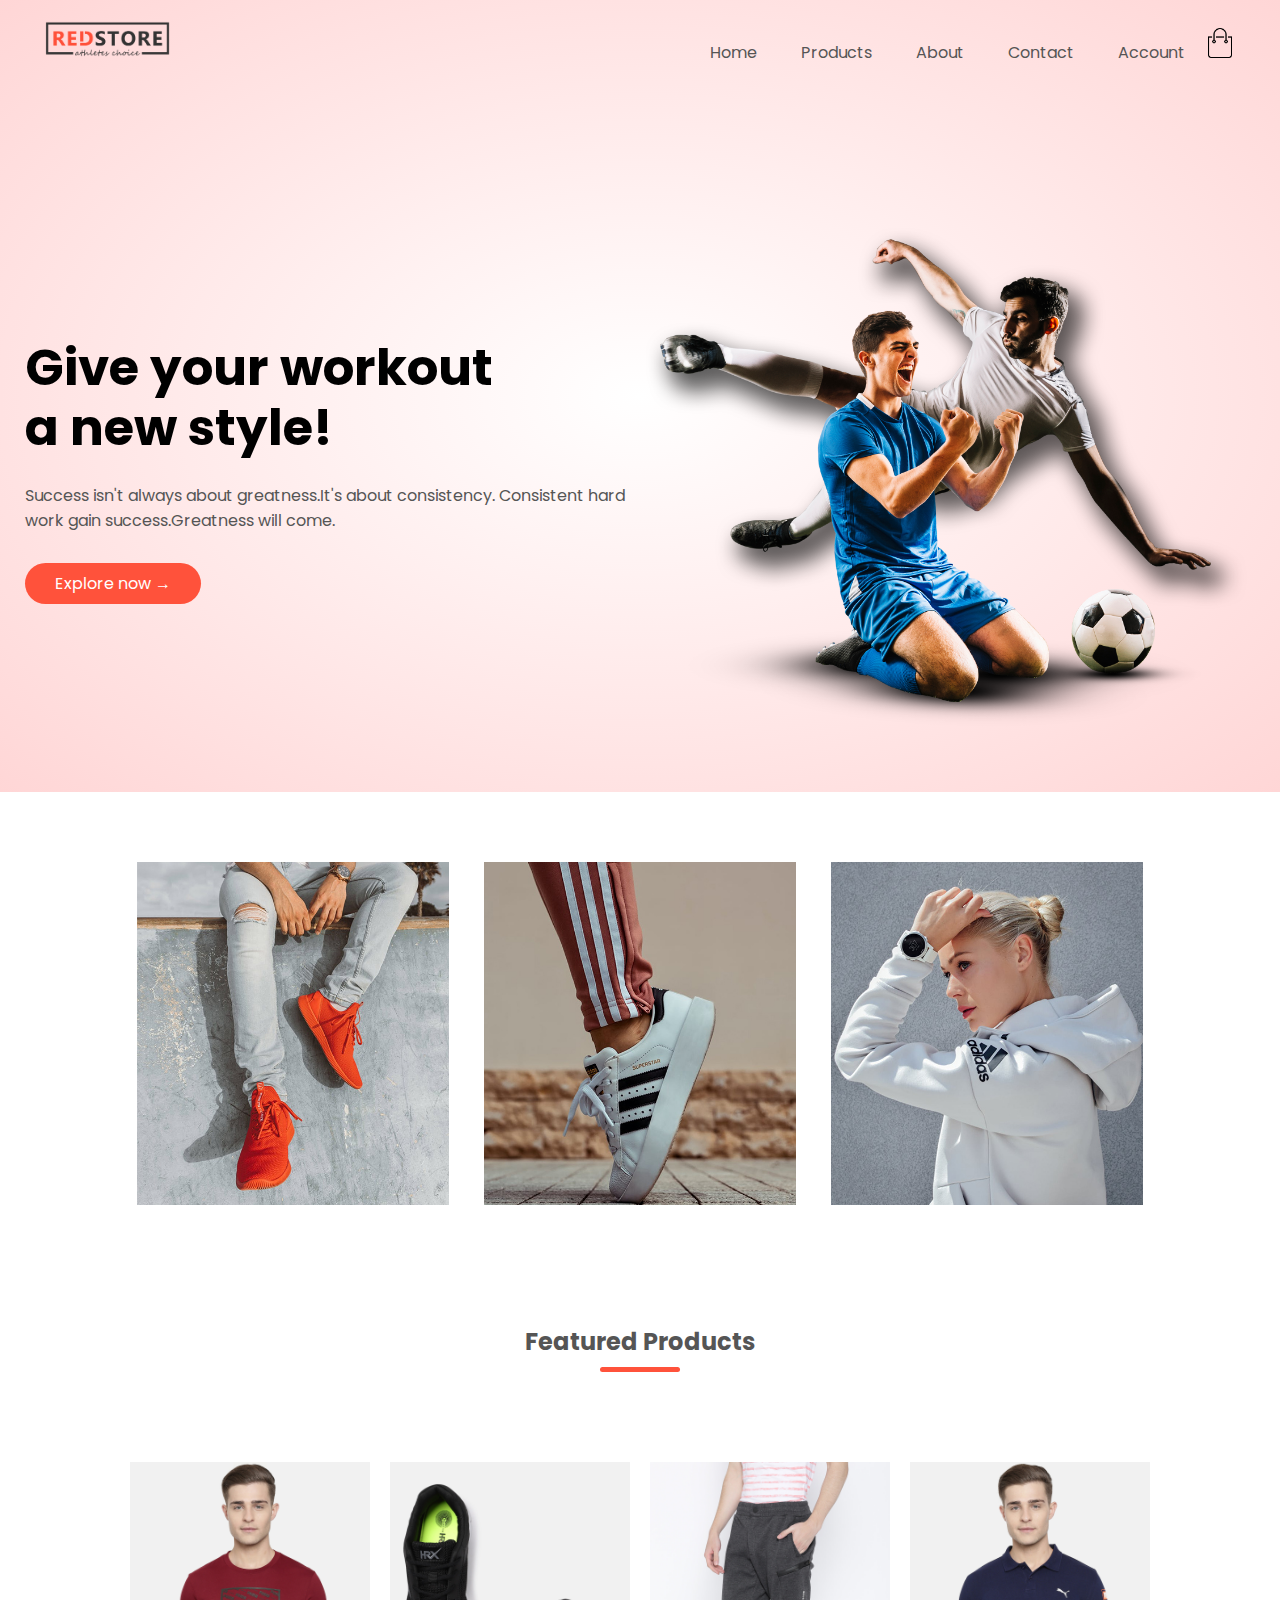
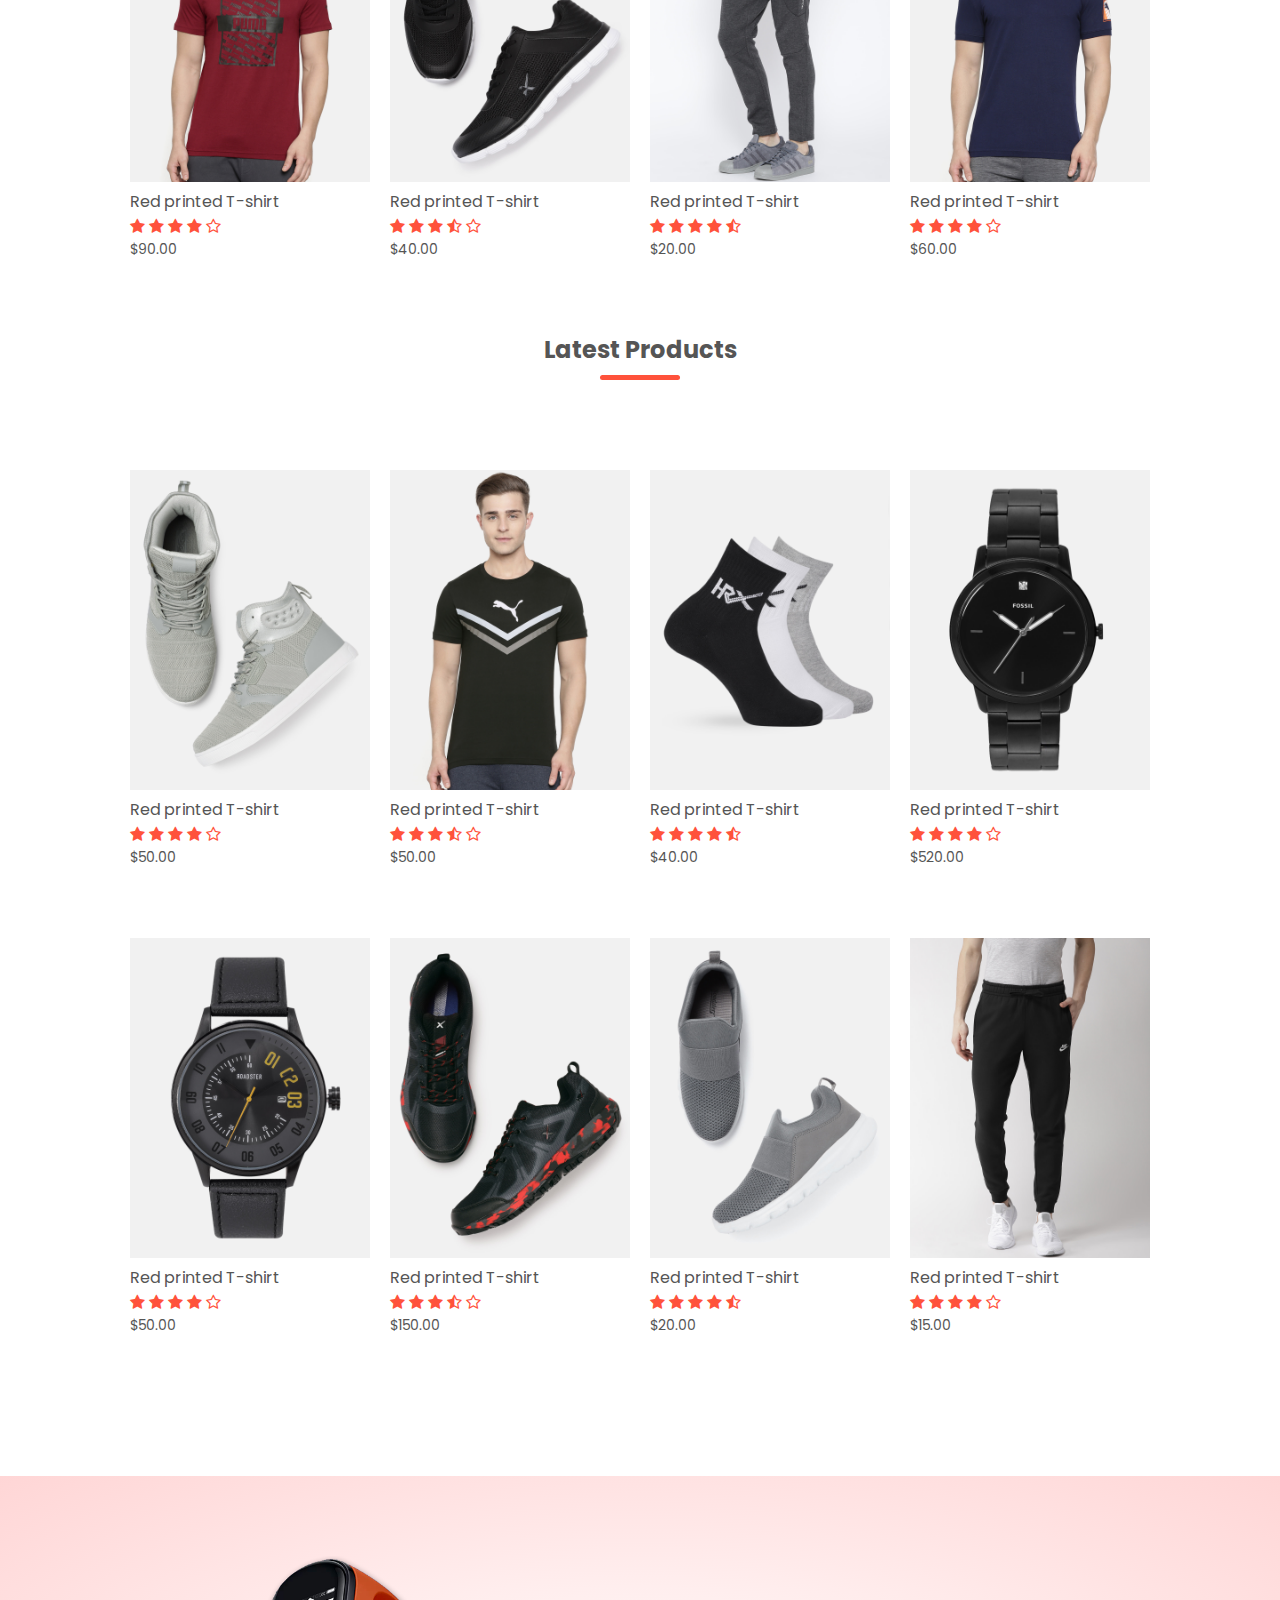
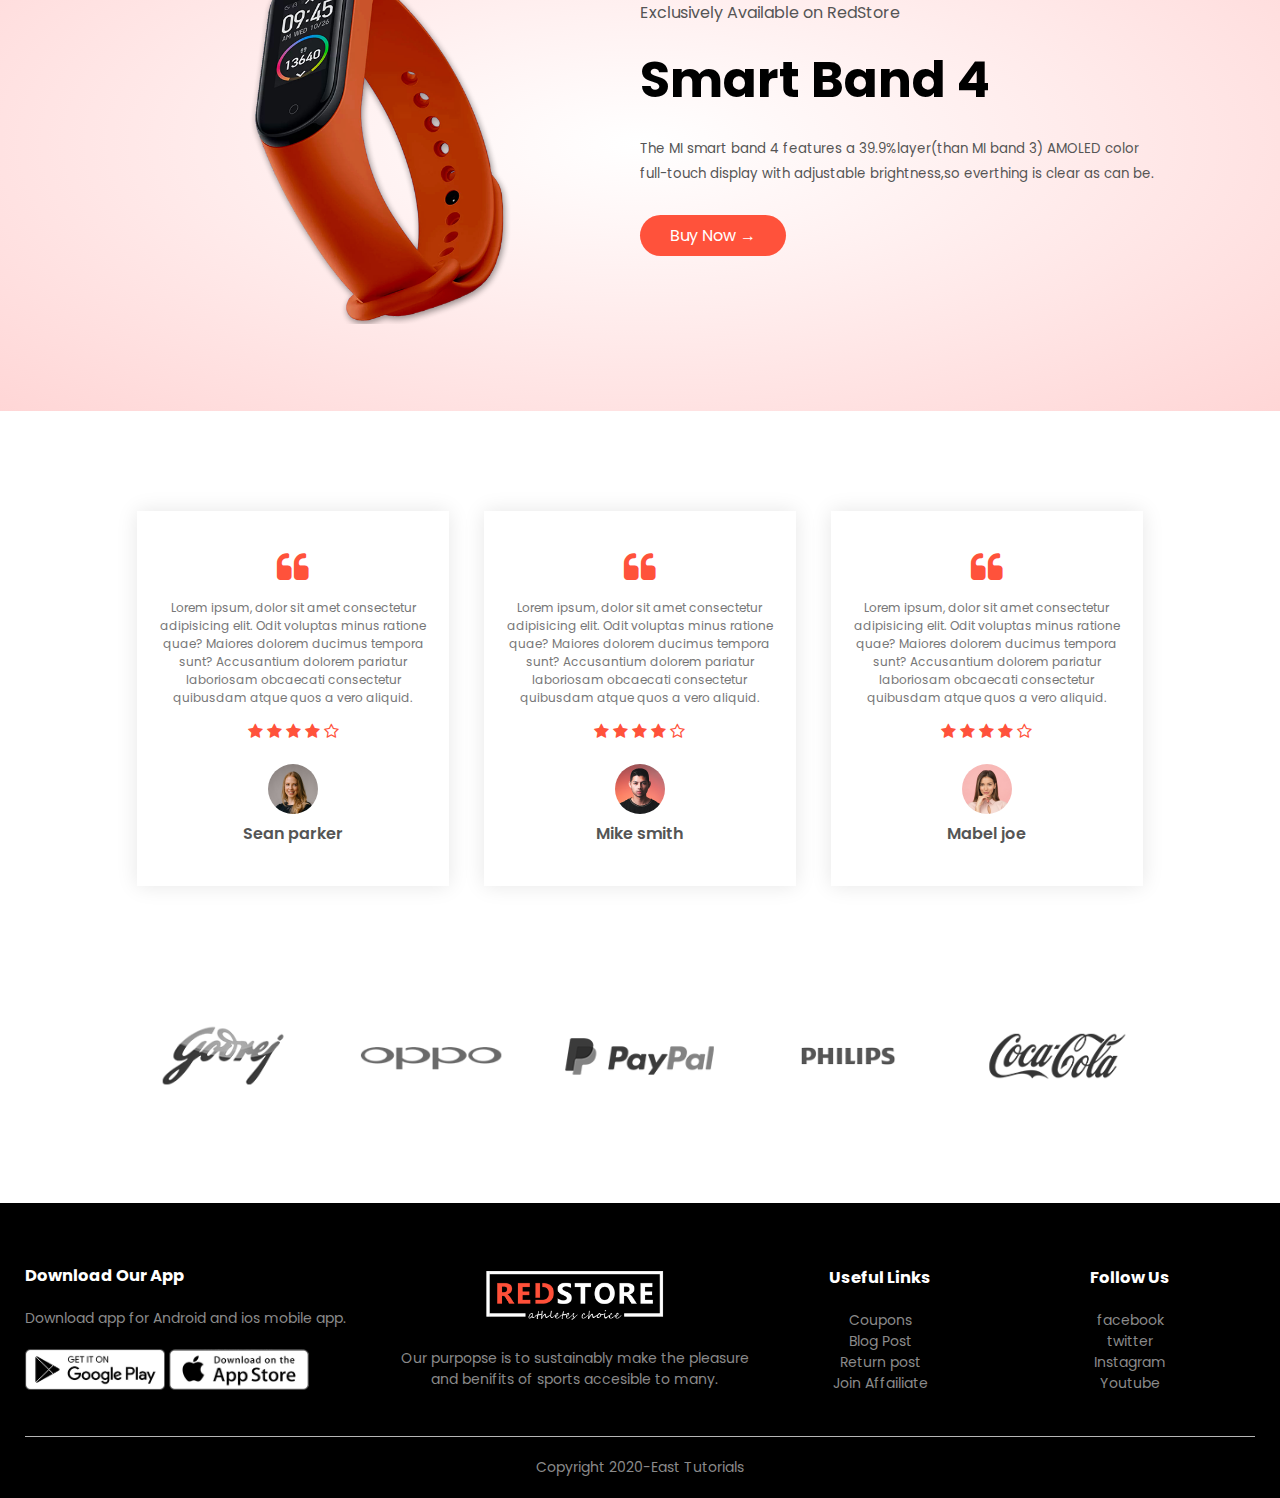
<file: index.html>
<!DOCTYPE html>
<html lang="en">
    <head>
      <meta charset="UTF-8">
      <meta name="viewport" content="width=device-width, initial-scale=1.0">
      <title>RedStore | Ecommerce Website Design</title>
      <link rel="stylesheet" href="style.css">
      <link rel="preconnect" href="https://fonts.googleapis.com">
      <link rel="preconnect" href="https://fonts.gstatic.com" crossorigin>
      <link href="https://fonts.googleapis.com/css2?family=Poppins:wght@300;400;500;600;700&display=swap" rel="stylesheet">
      <link rel="stylesheet" href="https://stackpath.bootstrapcdn.com/font-awesome/4.7.0/css/font-awesome.min.css">
    </head>
    <body>
     <div class="header">
        <div class="container">
            <div class="navbar">
                <div class="logo">
                    <img src="images/logo.png" width="125px">
                </div>
                <nav>
                    <ul id="MenuItems">
                        <li><a href="index.html">Home</a></li>
                        <li><a href="poducts.html">Products</a></li>
                        <li><a href="">About</a></li>
                        <li><a href="">Contact</a></li>
                        <li><a href="">Account</a></li>
                    </ul>
                </nav>
                <img src="images/cart.png" width="30px" height="30px">
                <img src="images/menu.png" class="menu-icon" onclick="menutoggle()">
            </div>
            <div class="row">
                <div class="col-2">
                    <h1>Give your workout<br> a new style!</h1>
                    <p>Success isn't always about greatness.It's about consistency.
                        Consistent hard work gain success.Greatness will come.
                    </p>
                    <a href="" class="btn">Explore now &#x2192;</a>
                </div>
                <div class="col-2">
                    <img src="images/image1.png">
                </div>
            </div>
        </div>
     </div>
      <!-----featured categories---->
     <div class="categories">
        <div class="small-container">
         <div class="row">
             <div class="col-3">
                 <img src="images/category-1.jpg">
             </div>
             <div class="col-3">
                <img src="images/category-2.jpg">
             </div>
             <div class="col-3">
                <img src="images/category-3.jpg">
             </div>
         </div>
        </div>
     </div>
    <!-----featured products-->
    <div class="small-container">
        <h2 class="title">Featured Products</h2>
        <div class="row">
        <div class="col-4">
            <img src="images/product-1.jpg">
            <h4>Red printed T-shirt</h4>
            <div class="rating">
                <i class="fa fa-star"></i>
                <i class="fa fa-star"></i>
                <i class="fa fa-star"></i>
                <i class="fa fa-star"></i>
                <i class="fa fa-star-o"></i>
            </div>
            <p>$90.00</p>
        </div>
        <div class="col-4">
            <img src="images/product-2.jpg">
            <h4>Red printed T-shirt</h4>
            <div class="rating">
                <i class="fa fa-star"></i>
                <i class="fa fa-star"></i>
                <i class="fa fa-star"></i>
                <i class="fa fa-star-half-o"></i>
                <i class="fa fa-star-o"></i>
            </div>
            <p>$40.00</p>
        </div>
        <div class="col-4">
            <img src="images/product-3.jpg">
            <h4>Red printed T-shirt</h4>
            <div class="rating">
                <i class="fa fa-star"></i>
                <i class="fa fa-star"></i>
                <i class="fa fa-star"></i>
                <i class="fa fa-star"></i>
                <i class="fa fa-star-half-o"></i>
            </div>
            <p>$20.00</p>
        </div>
        <div class="col-4">
            <img src="images/product-4.jpg">
            <h4>Red printed T-shirt</h4>
            <div class="rating">
                <i class="fa fa-star"></i>
                <i class="fa fa-star"></i>
                <i class="fa fa-star"></i>
                <i class="fa fa-star"></i>
                <i class="fa fa-star-o"></i>
            </div>
            <p>$60.00</p>
        </div>
      </div>
      <h2 class="title">Latest Products</h2>  
      <div class="row">
        <div class="col-4">
            <img src="images/product-5.jpg">
            <h4>Red printed T-shirt</h4>
            <div class="rating">
                <i class="fa fa-star"></i>
                <i class="fa fa-star"></i>
                <i class="fa fa-star"></i>
                <i class="fa fa-star"></i>
                <i class="fa fa-star-o"></i>
            </div>
            <p>$50.00</p>
        </div>
        <div class="col-4">
            <img src="images/product-6.jpg">
            <h4>Red printed T-shirt</h4>
            <div class="rating">
                <i class="fa fa-star"></i>
                <i class="fa fa-star"></i>
                <i class="fa fa-star"></i>
                <i class="fa fa-star-half-o"></i>
                <i class="fa fa-star-o"></i>
            </div>
            <p>$50.00</p>
        </div>
        <div class="col-4">
            <img src="images/product-7.jpg">
            <h4>Red printed T-shirt</h4>
            <div class="rating">
                <i class="fa fa-star"></i>
                <i class="fa fa-star"></i>
                <i class="fa fa-star"></i>
                <i class="fa fa-star"></i>
                <i class="fa fa-star-half-o"></i>
            </div>
            <p>$40.00</p>
        </div>
        <div class="col-4">
            <img src="images/product-8.jpg">
            <h4>Red printed T-shirt</h4>
            <div class="rating">
                <i class="fa fa-star"></i>
                <i class="fa fa-star"></i>
                <i class="fa fa-star"></i>
                <i class="fa fa-star"></i>
                <i class="fa fa-star-o"></i>
            </div>
            <p>$520.00</p>
        </div>
        </div>
        <div class="row">
            <div class="col-4">
                <img src="images/product-9.jpg">
                <h4>Red printed T-shirt</h4>
                <div class="rating">
                    <i class="fa fa-star"></i>
                    <i class="fa fa-star"></i>
                    <i class="fa fa-star"></i>
                    <i class="fa fa-star"></i>
                    <i class="fa fa-star-o"></i>
                </div>
                <p>$50.00</p>
            </div>
            <div class="col-4">
                <img src="images/product-10.jpg">
                <h4>Red printed T-shirt</h4>
                <div class="rating">
                    <i class="fa fa-star"></i>
                    <i class="fa fa-star"></i>
                    <i class="fa fa-star"></i>
                    <i class="fa fa-star-half-o"></i>
                    <i class="fa fa-star-o"></i>
                </div>
                <p>$150.00</p>
            </div>
            <div class="col-4">
                <img src="images/product-11.jpg">
                <h4>Red printed T-shirt</h4>
                <div class="rating">
                    <i class="fa fa-star"></i>
                    <i class="fa fa-star"></i>
                    <i class="fa fa-star"></i>
                    <i class="fa fa-star"></i>
                    <i class="fa fa-star-half-o"></i>
                </div>
                <p>$20.00</p>
            </div>
            <div class="col-4">
                <img src="images/product-12.jpg">
                <h4>Red printed T-shirt</h4>
                <div class="rating">
                    <i class="fa fa-star"></i>
                    <i class="fa fa-star"></i>
                    <i class="fa fa-star"></i>
                    <i class="fa fa-star"></i>
                    <i class="fa fa-star-o"></i>
                </div>
                <p>$15.00</p>
            </div>
      </div>     
    </div>
    <!---offer-->
    <div class="offer">
        <div class="small-container">
            <div class="row">
                <div class="col-2">
                    <img src="images/exclusive.png" class="offer-img">
                </div>
                <div class="col-2">
                    <p>Exclusively Available on RedStore</p>
                    <h1>Smart Band 4</h1>
                    <small>The MI smart band 4 features a 39.9%layer(than MI band 3)
                        AMOLED color full-touch display with adjustable brightness,so everthing is clear as can be.
                    </small><br>
                    <a href="" class="btn">Buy Now &#8594;</a>
                </div>
            </div>
        </div>
    </div>
<!-------------testimonial------------>
<div class="testimonial">
    <div class="small-container">
        <div class="row">
            <div class="col-3">
                <i class="fa fa-quote-left"></i>
                <p>Lorem ipsum, dolor sit amet consectetur adipisicing elit. Odit voluptas minus ratione quae? Maiores
                dolorem ducimus tempora sunt? Accusantium dolorem pariatur laboriosam obcaecati consectetur
                quibusdam atque quos a vero aliquid.</p>
                <div class="rating">
                    <i class="fa fa-star"></i>
                    <i class="fa fa-star"></i>
                    <i class="fa fa-star"></i>
                    <i class="fa fa-star"></i>
                    <i class="fa fa-star-o"></i>
                </div> 
              <img src="images/user-1.png">     
              <h3>Sean parker</h3>
            </div>
            <div class="col-3">
                <i class="fa fa-quote-left"></i>
                <p>Lorem ipsum, dolor sit amet consectetur adipisicing elit. Odit voluptas minus ratione quae? Maiores
                dolorem ducimus tempora sunt? Accusantium dolorem pariatur laboriosam obcaecati consectetur
                quibusdam atque quos a vero aliquid.</p>
                <div class="rating">
                    <i class="fa fa-star"></i>
                    <i class="fa fa-star"></i>
                    <i class="fa fa-star"></i>
                    <i class="fa fa-star"></i>
                    <i class="fa fa-star-o"></i>
                </div> 
              <img src="images/user-2.png">     
              <h3>Mike smith</h3>
            </div>
            <div class="col-3">
                <i class="fa fa-quote-left"></i>
                <p>Lorem ipsum, dolor sit amet consectetur adipisicing elit. Odit voluptas minus ratione quae? Maiores
                dolorem ducimus tempora sunt? Accusantium dolorem pariatur laboriosam obcaecati consectetur
                quibusdam atque quos a vero aliquid.</p>
                <div class="rating">
                    <i class="fa fa-star"></i>
                    <i class="fa fa-star"></i>
                    <i class="fa fa-star"></i>
                    <i class="fa fa-star"></i>
                    <i class="fa fa-star-o"></i>
                </div> 
              <img src="images/user-3.png">     
              <h3>Mabel joe</h3>
            </div>
        </div>
    </div>
</div>

<!-------------brands----------->
<div class="brands">
    <div class="small-container">
        <div class="row">
            <div class="col-5">
                <img src="images/logo-godrej.png" >
            </div>
            <div class="col-5">
                <img src="images/logo-oppo.png" >
            </div>
            <div class="col-5">
                <img src="images/logo-paypal.png" >
            </div>
            <div class="col-5">
                <img src="images/logo-philips.png" >
            </div>
            <div class="col-5">
                <img src="images/logo-coca-cola.png" >
            </div>
        </div>
    </div>
</div>
<!-----------------footer-------------->
<div class="footer">
    <div class="container">
        <div class="row">
            <div class="footer-col-1">
                <h3>Download Our App</h3>
                <p>Download app for Android and ios mobile app.</p>
                <div class="app-logo">
                    <img src="images/play-store.png">
                    <img src="images/app-store.png">
                </div>
            </div>
            <div class="footer-col-2">
                <img src="images/logo-white.png" alt="">
                <p>Our purpopse is to sustainably make the pleasure and benifits of sports accesible to many.</p>
            </div>
            <div class="footer-col-3">
                <h3>Useful Links</h3>
                <ul>
                    <li>Coupons</li>
                    <li>Blog Post</li>
                    <li>Return post</li>
                    <li>Join Affailiate</li>
                </ul>
            </div>
            <div class="footer-col-4">
                <h3>Follow Us</h3>
                <ul>
                    <li>facebook</li>
                    <li>twitter</li>
                    <li>Instagram</li>
                    <li>Youtube</li>
                </ul>
            </div>
        </div>
        <hr>
        <p class="copyright">Copyright 2020-East Tutorials</p>
    </div>
</div>
<!--------------toogle menu-->
<script>
    var MenuItems=document.getElementById("MenuItems");
    MenuItems.style.maxHeight="0px";
    function menutoggle(){
        if(MenuItems.style.maxHeight=="0px")
        {
            MenuItems.style.maxHeight="200px";
        }
        else{
            MenuItems.style.maxHeight="0px";
        }
    }
</script>

    </body>
</html>
</file>
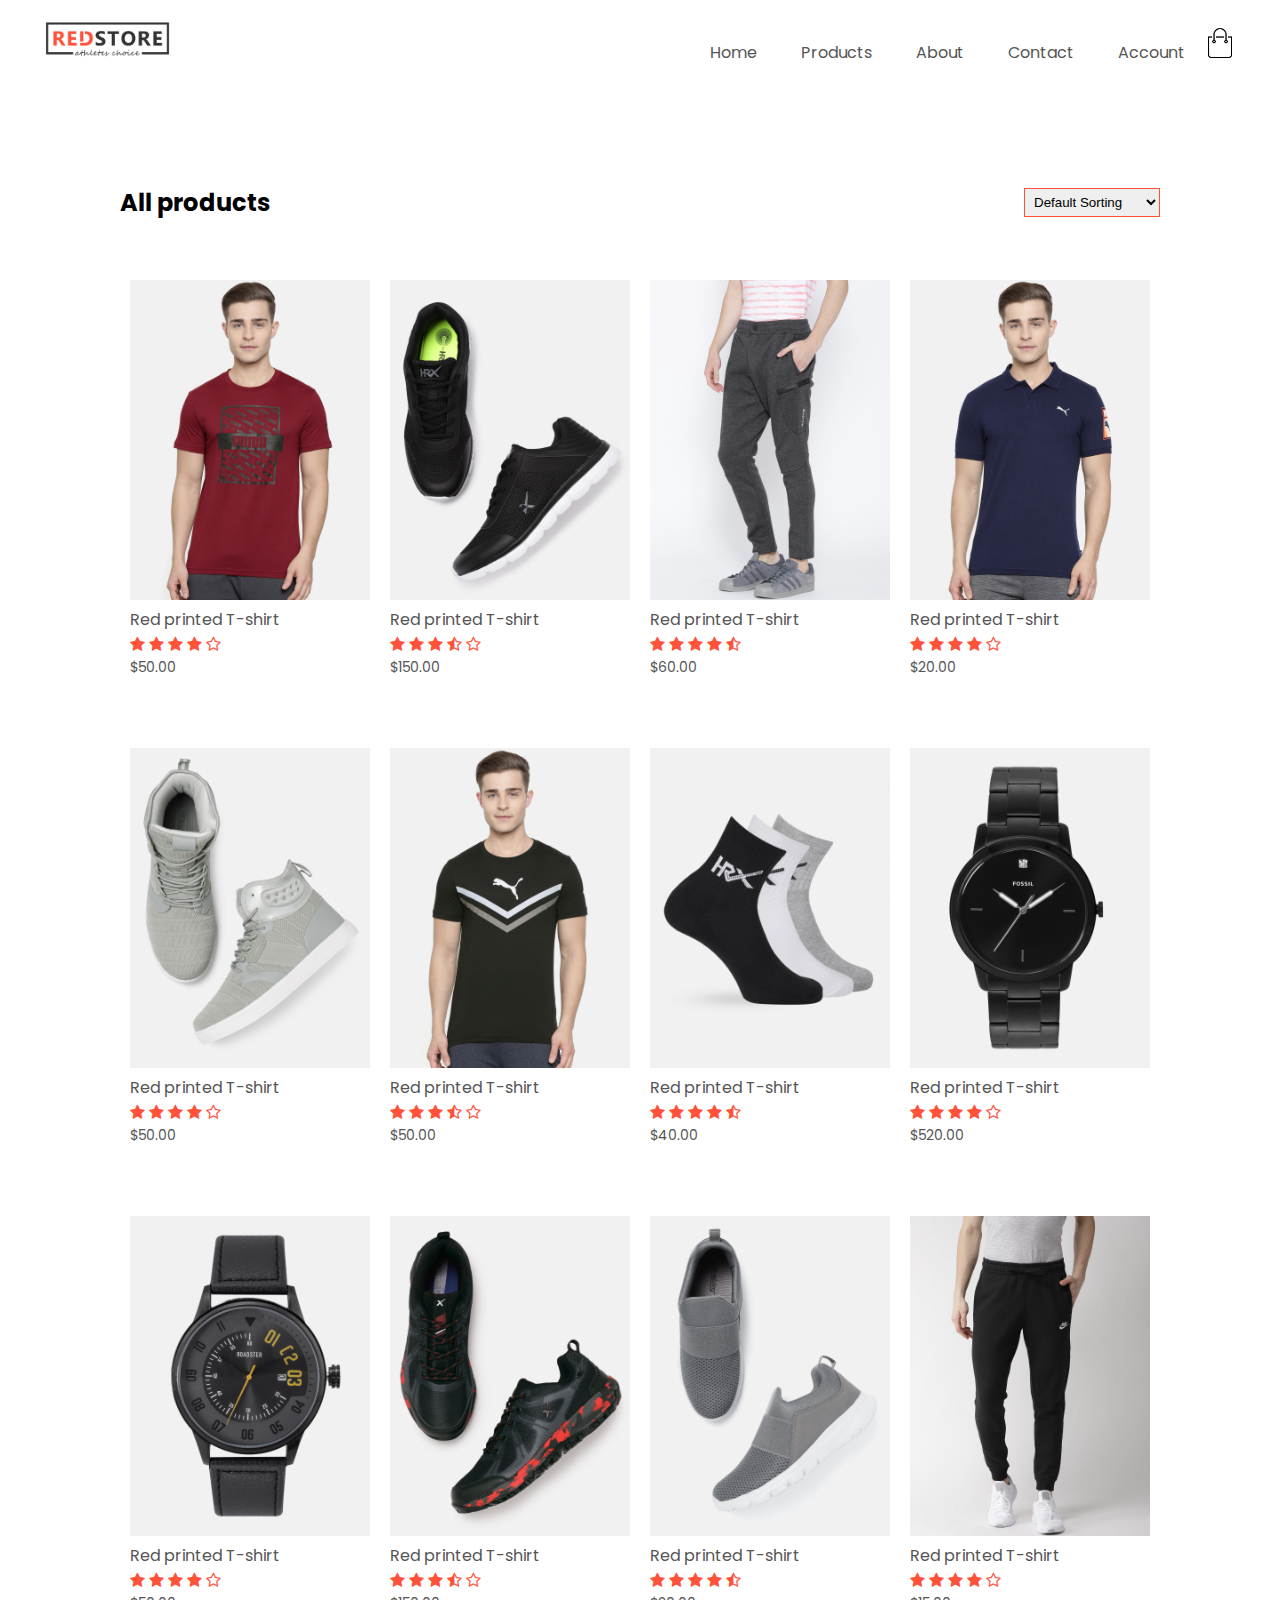
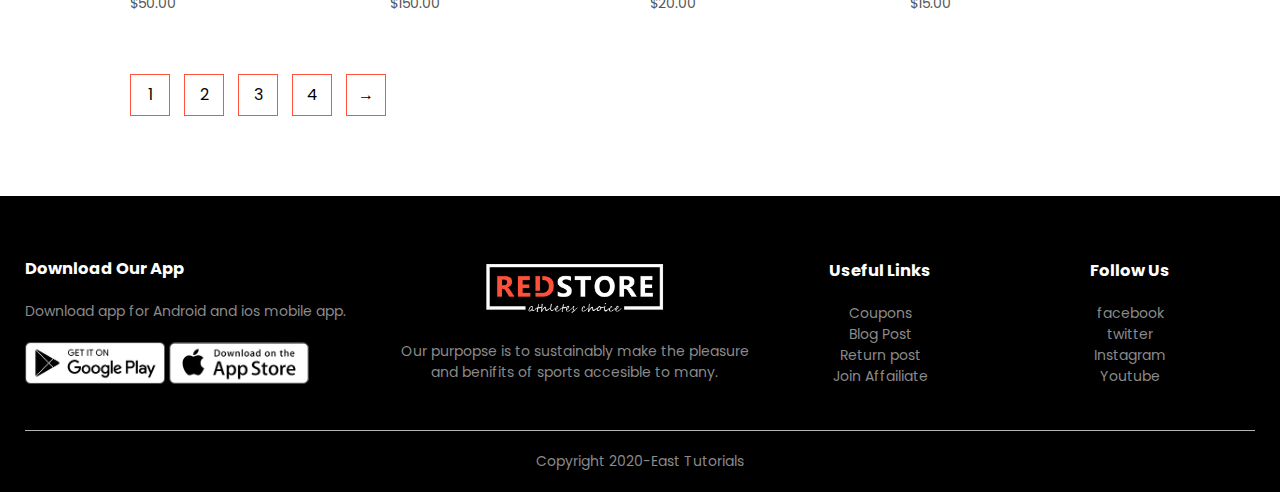
<file: poducts.html>
<!DOCTYPE html>
<html lang="en">
    <head>
      <meta charset="UTF-8">
      <meta name="viewport" content="width=device-width, initial-scale=1.0">
      <title>All Products-RedStore | Ecommerce Website Design</title>
      <link rel="stylesheet" href="style.css">
      <link rel="preconnect" href="https://fonts.googleapis.com">
      <link rel="preconnect" href="https://fonts.gstatic.com" crossorigin>
      <link href="https://fonts.googleapis.com/css2?family=Poppins:wght@300;400;500;600;700&display=swap" rel="stylesheet">
      <link rel="stylesheet" href="https://stackpath.bootstrapcdn.com/font-awesome/4.7.0/css/font-awesome.min.css">
    </head>
    <body>
     
        <div class="container">
            <div class="navbar">
                <div class="logo">
                    <img src="images/logo.png" width="125px">
                </div>
                <nav>
                    <ul id="MenuItems">
                        <li><a href="index.html">Home</a></li>
                        <li><a href="poducts.html">Products</a></li>
                        <li><a href="">About</a></li>
                        <li><a href="">Contact</a></li>
                        <li><a href="">Account</a></li>
                    </ul>
                </nav>
                <img src="images/cart.png" width="30px" height="30px">
                <img src="images/menu.png" class="menu-icon" onclick="menutoggle()">
            </div>
        </div>
     
     
    
    <div class="small-container">
        <div class="row row-2">
            <h2>All products</h2>
            <select>
                <option>Default Sorting</option>
                <option>Sort By price</option>
                <option>Sort by popularity</option>
                <option>Sort by rating</option>
                <option>Sort by sale</option>
            </select>
        </div>
        <div class="row">
        <div class="col-4">
            <img src="images/product-1.jpg">
            <h4>Red printed T-shirt</h4>
            <div class="rating">
                <i class="fa fa-star"></i>
                <i class="fa fa-star"></i>
                <i class="fa fa-star"></i>
                <i class="fa fa-star"></i>
                <i class="fa fa-star-o"></i>
            </div>
            <p>$50.00</p>
        </div>
        <div class="col-4">
            <img src="images/product-2.jpg">
            <h4>Red printed T-shirt</h4>
            <div class="rating">
                <i class="fa fa-star"></i>
                <i class="fa fa-star"></i>
                <i class="fa fa-star"></i>
                <i class="fa fa-star-half-o"></i>
                <i class="fa fa-star-o"></i>
            </div>
            <p>$150.00</p>
        </div>
        <div class="col-4">
            <img src="images/product-3.jpg">
            <h4>Red printed T-shirt</h4>
            <div class="rating">
                <i class="fa fa-star"></i>
                <i class="fa fa-star"></i>
                <i class="fa fa-star"></i>
                <i class="fa fa-star"></i>
                <i class="fa fa-star-half-o"></i>
            </div>
            <p>$60.00</p>
        </div>
        <div class="col-4">
            <img src="images/product-4.jpg">
            <h4>Red printed T-shirt</h4>
            <div class="rating">
                <i class="fa fa-star"></i>
                <i class="fa fa-star"></i>
                <i class="fa fa-star"></i>
                <i class="fa fa-star"></i>
                <i class="fa fa-star-o"></i>
            </div>
            <p>$20.00</p>
        </div>
      </div>
      <div class="row">
        <div class="col-4">
            <img src="images/product-5.jpg">
            <h4>Red printed T-shirt</h4>
            <div class="rating">
                <i class="fa fa-star"></i>
                <i class="fa fa-star"></i>
                <i class="fa fa-star"></i>
                <i class="fa fa-star"></i>
                <i class="fa fa-star-o"></i>
            </div>
            <p>$50.00</p>
        </div>
        <div class="col-4">
            <img src="images/product-6.jpg">
            <h4>Red printed T-shirt</h4>
            <div class="rating">
                <i class="fa fa-star"></i>
                <i class="fa fa-star"></i>
                <i class="fa fa-star"></i>
                <i class="fa fa-star-half-o"></i>
                <i class="fa fa-star-o"></i>
            </div>
            <p>$50.00</p>
        </div>
        <div class="col-4">
            <img src="images/product-7.jpg">
            <h4>Red printed T-shirt</h4>
            <div class="rating">
                <i class="fa fa-star"></i>
                <i class="fa fa-star"></i>
                <i class="fa fa-star"></i>
                <i class="fa fa-star"></i>
                <i class="fa fa-star-half-o"></i>
            </div>
            <p>$40.00</p>
        </div>
        <div class="col-4">
            <img src="images/product-8.jpg">
            <h4>Red printed T-shirt</h4>
            <div class="rating">
                <i class="fa fa-star"></i>
                <i class="fa fa-star"></i>
                <i class="fa fa-star"></i>
                <i class="fa fa-star"></i>
                <i class="fa fa-star-o"></i>
            </div>
            <p>$520.00</p>
        </div>
        </div>
        <div class="row">
            <div class="col-4">
                <img src="images/product-9.jpg">
                <h4>Red printed T-shirt</h4>
                <div class="rating">
                    <i class="fa fa-star"></i>
                    <i class="fa fa-star"></i>
                    <i class="fa fa-star"></i>
                    <i class="fa fa-star"></i>
                    <i class="fa fa-star-o"></i>
                </div>
                <p>$50.00</p>
            </div>
            <div class="col-4">
                <img src="images/product-10.jpg">
                <h4>Red printed T-shirt</h4>
                <div class="rating">
                    <i class="fa fa-star"></i>
                    <i class="fa fa-star"></i>
                    <i class="fa fa-star"></i>
                    <i class="fa fa-star-half-o"></i>
                    <i class="fa fa-star-o"></i>
                </div>
                <p>$150.00</p>
            </div>
            <div class="col-4">
                <img src="images/product-11.jpg">
                <h4>Red printed T-shirt</h4>
                <div class="rating">
                    <i class="fa fa-star"></i>
                    <i class="fa fa-star"></i>
                    <i class="fa fa-star"></i>
                    <i class="fa fa-star"></i>
                    <i class="fa fa-star-half-o"></i>
                </div>
                <p>$20.00</p>
            </div>
            <div class="col-4">
                <img src="images/product-12.jpg">
                <h4>Red printed T-shirt</h4>
                <div class="rating">
                    <i class="fa fa-star"></i>
                    <i class="fa fa-star"></i>
                    <i class="fa fa-star"></i>
                    <i class="fa fa-star"></i>
                    <i class="fa fa-star-o"></i>
                </div>
                <p>$15.00</p>
            </div>
      </div> 
      <div class="page-btn">
          <span>1</span>
          <span>2</span>
          <span>3</span>
          <span>4</span>
          <span>&#x2192;</span>
      </div>
    </div>
    
<!-----------------footer-------------->
<div class="footer">
    <div class="container">
        <div class="row">
            <div class="footer-col-1">
                <h3>Download Our App</h3>
                <p>Download app for Android and ios mobile app.</p>
                <div class="app-logo">
                    <img src="images/play-store.png">
                    <img src="images/app-store.png">
                </div>
            </div>
            <div class="footer-col-2">
                <img src="images/logo-white.png" alt="">
                <p>Our purpopse is to sustainably make the pleasure and benifits of sports accesible to many.</p>
            </div>
            <div class="footer-col-3">
                <h3>Useful Links</h3>
                <ul>
                    <li>Coupons</li>
                    <li>Blog Post</li>
                    <li>Return post</li>
                    <li>Join Affailiate</li>
                </ul>
            </div>
            <div class="footer-col-4">
                <h3>Follow Us</h3>
                <ul>
                    <li>facebook</li>
                    <li>twitter</li>
                    <li>Instagram</li>
                    <li>Youtube</li>
                </ul>
            </div>
        </div>
        <hr>
        <p class="copyright">Copyright 2020-East Tutorials</p>
    </div>
</div>
<!--------------toogle menu-->
<script>
    var MenuItems=document.getElementById("MenuItems");
    MenuItems.style.maxHeight="0px";
    function menutoggle(){
        if(MenuItems.style.maxHeight=="0px")
        {
            MenuItems.style.maxHeight="200px";
        }
        else{
            MenuItems.style.maxHeight="0px";
        }
    }
</script>

    </body>
</html>
</file>
<file: style.css>
*{
    margin:0;
    padding:0;
    box-sizing: border-box;
}
body{
    font-family: 'Poppins', sans-serif;
}
.navbar{
    display:flex;
    align-items:center;
    padding:20px;
}
nav{
    flex:1;
    text-align:right;
}
nav ul{
    display:inline-block;
    list-style-type:none;
}
nav ul li{
    display:inline-block;
    margin:20px;
}
a{
    text-decoration: none;
    color:#555;
}
p{
    color: #555;
}
.container
{
    max-width:1300px;
    margin:auto;
    padding-left:25px;
    padding-right:25px;
    
}
.small-container{
    max-width: 1080px;
    margin: auto;
    padding-left: 20px;
    padding-right: 20px;
}
.row{
    display:flex;
    align-items: center;
    flex-wrap:wrap;
    justify-content: space-around;
}
.col-2{
    flex-basis: 50%;
    min-width: 300px;
}
.col-2 img{
    max-width: 100%;
    padding:50px 0px;
}
.col-2 h1{
    font-size:50px;
    line-height:60px;
    margin:25px 0px;
}
.btn{
    display:inline-block;
    background:#ff523b;
    color:#fff;
    padding:8px 30px;
    margin:30px 0px;
    border-radius:30px;
    transition: background 0.5s;
}
.btn:hover{
    background:#563434;
  }
.header{
    background:radial-gradient(#fff,#ffd6d6);
}
.header .row{
margin-top:70px;
}
.categories{
    margin:70px 0;
}
.col-3{
    flex-basis:30%;
    min-width:250px;
    margin-bottom:30px;
}
.col-3 img{
    width:100%
}

.col-4{
    flex-basis:25%;
    padding:10px;
    min-width:200px;
    margin-bottom:50px;
    transition:transform 0.5s;
}
.col-4 img{
    width:100%;
}
.title{
    text-align:center;
    margin:0 auto 80px;
    position:relative;
    line-height:60px;
    color:#555;
}
.title::after{
    content:'';
    background:#ff523b;
    width:80px;
    height:5px;
    border-radius:5px;
    position:absolute;
    bottom:0;
    left:50%;
    transform:translateX(-50%);

}
h4{
    color:#555;
    font-weight:normal;
}
.col-4 p{
    font-size:14px;
}
.rating .fa{
    color:#ff523b;
}
.col-4:hover{
    transform:translateY(-5px);
}
/*------------offer--------------*/
.offer{
    background:radial-gradient(#fff,#ffd6d6);
    margin-top:80px;
    padding:30px 0;
}
.col-2 .offer-img{
    padding:50px;
}
small{
    color:#555;
}

/*-----------testimonial-------------*/
.testimonial{
    padding-top:100px;
}
.testimonial .col-3{
    text-align:center;
    padding:40px 20px;
    box-shadow:0 0 20px rgba(0,0,0,0.1);
    cursor:pointer;
    transition: transform 0.5s;
}
.testimonial .col-3 img{
    width: 50px;
    margin-top: 20px;
    border-radius: 50%;
}
.testimonial .col-3:hover{
    transform: translateY(-10px);
}
.fa.fa-quote-left{
    font-size: 34px;
    color: #ff523b;
}
.col-3 p{
    font-size:12px;
    margin:12px 0;
    color:#777;
}
.testimonial .col-3 h3{
    font-weight:600;
    color:#555;
    font-size:16px;
}
/*--------------brands-----------*/
.brands{
    margin:100px auto;
}
.col-5{
    width: 160px;
}
.col-5 img{
    width: 100%;
    cursor:pointer;
    filter:grayscale(100%)
}
>col img:hover{
    filter:grayscale(0);
}
/*--------------fotter-------------*/
.footer{
    background-color: #000;
    color:#8a8a8a;
    font-size:14px;
    padding:60px 0 20px;
}
.footer p{
    color:#8a8a8a;
}
.footer h3{
    color:#fff;
    margin-bottom: 20px;
}
.footer-col-1, .footer-col-2, .footer-col-3, .footer-col-4{
    min-width:250px;
    margin-bottom:20px;
}
.footer-col-1{
    flex-basis:30%;
}
.footer-col-2{
    flex:1;
    text-align:center;
}
.footer-col-2 img{
    width:180px;
    margin-bottom:20px;
}
.footer-col-3, .footer-col-4{
    flex-basis:12px;
    text-align:center;
}
ul{
    list-style-type: none;
}
.app-logo{
    margin-top:20px;
}
.app-logo img{
    width:140px;
}
.footer hr{
    border:none;
    background:#b5b5b5;
    height:1px;
    margin:20px 0;
}
.copyright{
    text-align:center;
}
.menu-icon{
    width:28px;
    margin-left:20px;
     display:none;
}
/*------all producta-------*/
.row-2{
    justify-content:space-between;
    margin:100px auto 50px;
}
select{
    border:1px solid #ff523b;
    padding:5px;
}
select:focus{
    outline:none;
}
.page-btn{
    margin:0 auto 80px;
}
.page-btn span{
    display:inline-block;
    border:1px solid #ff523b;
    margin-left:10px;
    width:40px;
    text-align:center;
    line-height:40px;
    cursor:pointer;
}







/*----------media quesries for menu------*/
@media only screen and (max-width:800px){
    nav ul{
        position:absolute;
        top:70px;
        left:0;
        background:#333;
        width:100%;
        overflow:hidden;
        transition: max-height 0.5s;
    }
    nav ul li{
        display:block;
        margin-left: 50px;
        margin-top: 10px;
        margin-bottom: 10px;
    }
    nav ul li a{
        color:#fff;
    }
    .menu-icon{
        display:block;
        cursor:pointer
    }
}
/*-----media queries for less than 600px------*/
/*----------media quesries for menu------*/
@media only screen and (max-width:600px){
    .row{
        text-align:center;
    }
    .col-2, .col-3, .c0l-4{
        flex-basis:100%;
    }
}
</file>
